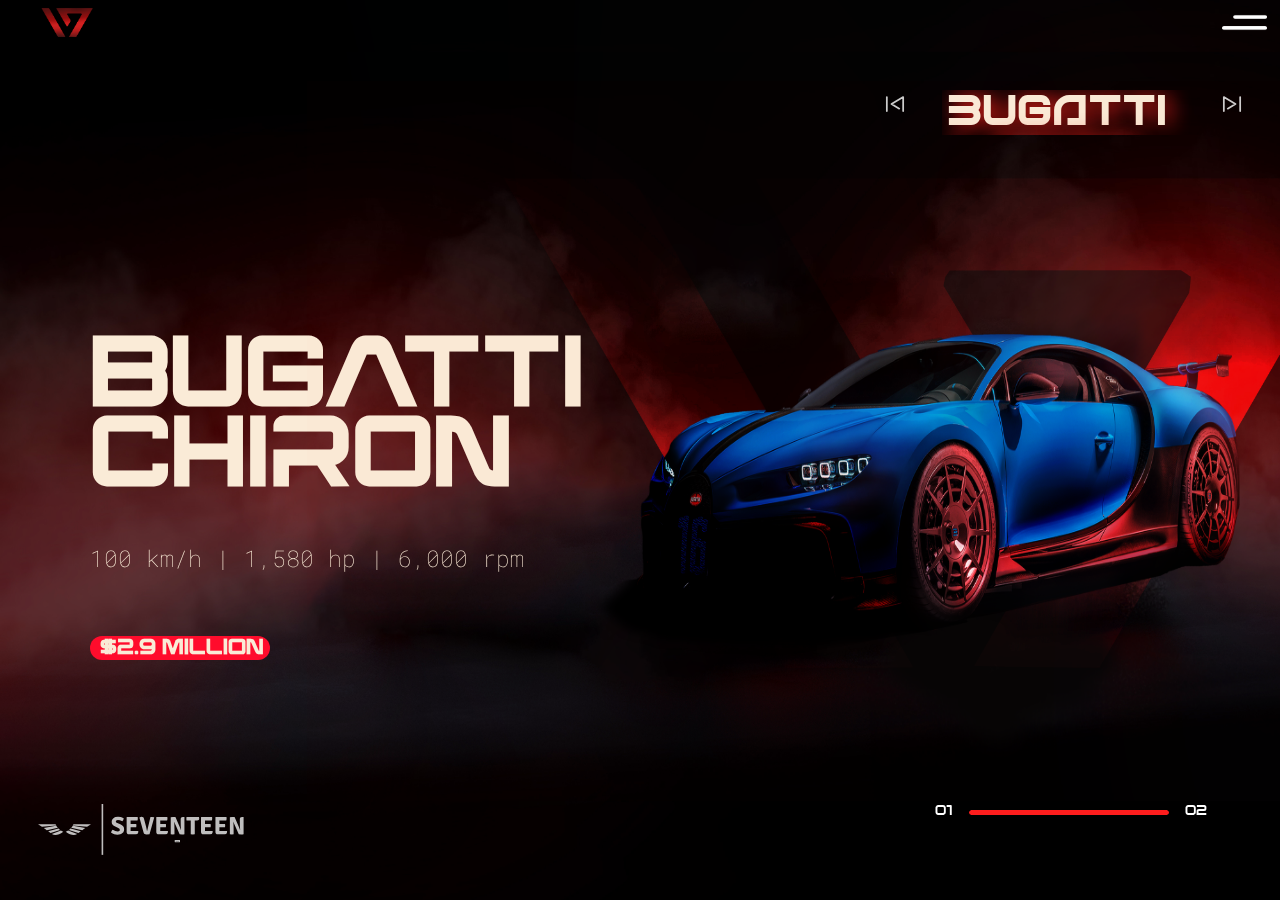
<file: courasel/shop.html>
<!DOCTYPE html>
<html lang="en">
<head>
    <meta charset="UTF-8">
    <meta http-equiv="X-UA-Compatible" content="IE=edge">
    <meta name="viewport" content="width=device-width, initial-scale=1.0">
    <title>Document</title>
    <link rel="stylesheet" href="style.css">
    
</head>
<body>
  <div class="about" > 
    <a href="../index.html">
      <center>
      <div class="line"></div>
        <p>
        HOME
        <div class="line"></div>
      </p>
      

      </center>
     
      
    </a>
   
    <a href="../#panel3" target="#panel3" class="about-a">
      <center>
        <p>
       ABOUT
      </p>
      </center>
     
      
    </a>

    <a href="../#panel4">
      <center>
        <p>
        CONTACT
      </p>
      </center>
     
      
    </a>
  </div>
    <div class="nav">
        <img src="lugu-l.png" class="logo" id="logo" alt="">
          <div class="bar">         
          </div>
        <img src="menu.png" class="menu" id="menu">            
      </div>
    <div id="carousel-wrapper">
        
        <img src="bg.png" class="s-bg" alt="">
        
    <div class="box">
      <ul>
        <li class="item-1">BUGATTI</li>
        <li class="item-2">LAMBO</li>
        <li class="item-3">FERARI</li>
        
      </ul>  
    </div>
    <button id="cb2"><svg viewBox="0 0 24 24" fill="none" xmlns="http://www.w3.org/2000/svg" stroke="#fffafa"><g id="SVGRepo_bgCarrier" stroke-width="0"></g><g id="SVGRepo_tracerCarrier" stroke-linecap="round" stroke-linejoin="round"></g><g id="SVGRepo_iconCarrier"> <path d="M19 6V18M5 18V6L15 12L8.33333 16" stroke="#ffffff" stroke-width="1.5" stroke-linecap="round" stroke-linejoin="round"></path> </g></svg></button>
    <button id="cb1"><svg viewBox="0 0 24 24" fill="none" xmlns="http://www.w3.org/2000/svg" stroke="#fffafa"><g id="SVGRepo_bgCarrier" stroke-width="0"></g><g id="SVGRepo_tracerCarrier" stroke-linecap="round" stroke-linejoin="round"></g><g id="SVGRepo_iconCarrier"> <path d="M19 6V18M5 18V6L15 12L8.33333 16" stroke="#ffffff" stroke-width="1.5" stroke-linecap="round" stroke-linejoin="round"></path> </g></svg></button>
  
        <div id="menu">
            <div id="current-option">
              <span id="current-option-text1" data-previous-text="" data-next-text=""></span>
              <p class="p3-explore " id="price"> 
                $2.9 Million
              </p>
              <span id="current-option-text2" data-previous-text="" data-next-text=""></span>
            </div>
            <div class="b">
            <button id="one">03</button><div class="numbar" id="n-1" ></div>
            <button id="previous-option">02</button><div class="numbar" id="n-2" ></div>
            <button id="next-option">01</button><div class="numbar" id="n-3" ></div>

            </div>
            
        </div>
        <div class="logs" id="logs"><img src="lugu1-l.png" alt=""></div>
        <div id="image"> 
            <img src="bugatti-l.png" class="car" id="car" alt="">
            
        </div>
        <div class="a">

          <button id="b1">01</button>
          <div id="con-slide"><div id="b-slide"></div></div>
          <button id="b2">02</button>
              
              
      </div>
    </div>

<svg width="215.15" height="50.87290640394089" viewBox="0 0 406 96" class="css-1j8o68f"><defs id="SvgjsDefs5474"></defs><g id="SvgjsG5475" featurekey="symbolFeature-0" transform="matrix(1.147987090049967,0,0,1.147987090049967,-7.39992489632189,-9.086984510687493)" fill="#111111"><g xmlns="http://www.w3.org/2000/svg"><path d="M35.318,41.017H6.446l6.451,4.253l23.108-2.02c0.143-0.013,0.269,0.089,0.288,0.23c0.02,0.142-0.076,0.272-0.216,0.298   l-20.146,3.71l4.98,3.646l18.053-4.135C37.456,45.225,36.24,43.232,35.318,41.017z"></path><path d="M29.096,57.131l0.118,0.085c1.708,1.178,3.626,1.765,5.772,1.766c3.687,0.002,8.068-1.763,13.115-5.323   c-1.408-0.632-2.72-1.334-3.93-2.124L29.096,57.131z"></path><path d="M40.172,48.318L23.1,52.74l4.011,2.944l15.573-5.187C41.782,49.816,40.944,49.092,40.172,48.318z"></path><path d="M63.996,43.25l23.108,2.02l6.451-4.253H64.682c-0.923,2.215-2.139,4.208-3.645,5.982l18.053,4.135l4.981-3.646   l-20.147-3.71c-0.14-0.026-0.236-0.157-0.216-0.298C63.727,43.338,63.853,43.237,63.996,43.25z"></path><path d="M51.899,53.66c5.047,3.561,9.428,5.326,13.115,5.323c2.146-0.001,4.064-0.589,5.772-1.766l0.118-0.085l-15.075-5.595   C54.619,52.326,53.306,53.028,51.899,53.66z"></path><path d="M57.316,50.496l15.573,5.187L76.9,52.74l-17.072-4.422C59.056,49.092,58.218,49.816,57.316,50.496z"></path></g></g><g id="SvgjsG5476" featurekey="textGroupContainer" transform="matrix(1,0,0,1,405,0)" fill="#111111"><rect xmlns="http://www.w3.org/2000/svg" y="0" height="1" width="1" opacity="0"></rect><rect xmlns="http://www.w3.org/2000/svg" y="0" x="-285" width="3" height="96"></rect></g><g id="SvgjsG5477" featurekey="vMvB0T-0" transform="matrix(2.3732675972201016,0,0,2.3732675972201016,137.28802153149346,9.66546380332356)" fill="#111111"><path d="M0.3 18.82 q0.06 -0.66 0.41 -1.32 t0.83 -1.08 q2.14 1.3 4.06 1.3 q0.84 0 1.23 -0.38 t0.39 -0.94 q0 -0.94 -1.26 -1.48 l-2.36 -1 q-1.38 -0.62 -2.12 -1.49 t-0.74 -2.21 q0 -0.92 0.37 -1.68 t1.04 -1.32 t1.59 -0.87 t2.04 -0.31 q2.24 0 4.52 1.14 q-0.1 1.54 -1.08 2.4 q-2.04 -0.98 -3.6 -0.98 q-0.8 0 -1.2 0.36 t-0.4 0.82 q0 0.78 1.18 1.26 l2.4 1.02 q1.52 0.64 2.27 1.64 t0.75 2.32 q0 0.94 -0.34 1.72 t-1.01 1.35 t-1.67 0.89 t-2.34 0.32 q-2.6 0 -4.96 -1.48 z M15.8 15.96 l-0.02 1.44 l0 0.02 q0.92 -0.04 1.48 -0.04 l4.64 0 q0 0.74 -0.06 1.14 q-0.24 1.54 -2.04 1.54 l-5.32 0 q-0.86 0 -1.35 -0.5 t-0.49 -1.36 l0 -11.72 l0.14 -0.14 l8.62 0 q0.12 0.58 0.12 1.26 t-0.28 1.42 l-5.46 0 l0.02 1.44 l0 1.4 q0.52 -0.02 1.36 -0.02 l3.06 0 q0.18 0.56 0.18 1.28 t-0.18 1.32 l-4.42 0 l0 1.52 z M28.94 17.32 l2.62 -10.98 q0.48 -0.12 1.24 -0.12 q1.04 0 1.64 0.22 l0.12 0.16 l-3.74 13.4 q-1.14 0.12 -2.29 0.12 t-1.66 -0.29 t-0.77 -1.15 l-3.32 -12.06 q1.08 -0.46 1.78 -0.46 q0.84 0 1.24 0.38 t0.62 1.2 l1.54 5.7 q0.36 1.34 0.76 3.64 q0.04 0.24 0.22 0.24 z M39.379999999999995 15.96 l-0.02 1.44 l0 0.02 q0.92 -0.04 1.48 -0.04 l4.64 0 q0 0.74 -0.06 1.14 q-0.24 1.54 -2.04 1.54 l-5.32 0 q-0.86 0 -1.35 -0.5 t-0.49 -1.36 l0 -11.72 l0.14 -0.14 l8.62 0 q0.12 0.58 0.12 1.26 t-0.28 1.42 l-5.46 0 l0.02 1.44 l0 1.4 q0.52 -0.02 1.36 -0.02 l3.06 0 q0.18 0.56 0.18 1.28 t-0.18 1.32 l-4.42 0 l0 1.52 z M58.46 6.199999999999999 l0.14 0.14 l0 13.6 q-0.8 0.18 -1.89 0.18 t-1.93 -0.12 l-3.14 -7.16 q-0.56 -1.22 -1.14 -2.82 l-0.06 0.02 q0.24 2.92 0.24 5.98 l0 3.98 q-0.62 0.12 -1.5 0.12 t-1.48 -0.12 l0 -13.6 q0.76 -0.18 1.83 -0.18 t1.91 0.12 l3.1 7.14 q0.84 1.98 1.24 3.04 l0.08 -0.04 q-0.24 -2.78 -0.24 -5.9 l0 -2.44 q0 -1.04 0.42 -1.49 t1.36 -0.45 l1.06 0 z M66.8 8.98 l0.02 1.48 l0 9.54 q-0.68 0.12 -1.62 0.12 t-1.58 -0.12 l0 -11.02 l-1.28 0.02 l-2.06 0 q-0.12 -0.58 -0.12 -1.33 t0.12 -1.33 l9.9 0 q0.16 0.52 0.16 1.26 t-0.4 1.07 t-1.28 0.33 l-0.58 0 l-1.26 -0.02 l-0.02 0 z M74.96 15.96 l-0.02 1.44 l0 0.02 q0.92 -0.04 1.48 -0.04 l4.64 0 q0 0.74 -0.06 1.14 q-0.24 1.54 -2.04 1.54 l-5.32 0 q-0.86 0 -1.35 -0.5 t-0.49 -1.36 l0 -11.72 l0.14 -0.14 l8.62 0 q0.12 0.58 0.12 1.26 t-0.28 1.42 l-5.46 0 l0.02 1.44 l0 1.4 q0.52 -0.02 1.36 -0.02 l3.06 0 q0.18 0.56 0.18 1.28 t-0.18 1.32 l-4.42 0 l0 1.52 z M86.41999999999999 15.96 l-0.02 1.44 l0 0.02 q0.92 -0.04 1.48 -0.04 l4.64 0 q0 0.74 -0.06 1.14 q-0.24 1.54 -2.04 1.54 l-5.32 0 q-0.86 0 -1.35 -0.5 t-0.49 -1.36 l0 -11.72 l0.14 -0.14 l8.62 0 q0.12 0.58 0.12 1.26 t-0.28 1.42 l-5.46 0 l0.02 1.44 l0 1.4 q0.52 -0.02 1.36 -0.02 l3.06 0 q0.18 0.56 0.18 1.28 t-0.18 1.32 l-4.42 0 l0 1.52 z M105.5 6.199999999999999 l0.14 0.14 l0 13.6 q-0.8 0.18 -1.89 0.18 t-1.93 -0.12 l-3.14 -7.16 q-0.56 -1.22 -1.14 -2.82 l-0.06 0.02 q0.24 2.92 0.24 5.98 l0 3.98 q-0.62 0.12 -1.5 0.12 t-1.48 -0.12 l0 -13.6 q0.76 -0.18 1.83 -0.18 t1.91 0.12 l3.1 7.14 q0.84 1.98 1.24 3.04 l0.08 -0.04 q-0.24 -2.78 -0.24 -5.9 l0 -2.44 q0 -1.04 0.42 -1.49 t1.36 -0.45 l1.06 0 z"></path></g><g id="SvgjsG5478" featurekey="sloganFeature-0" transform="matrix(1.9455251618787832,0,0,1.9455251618787832,254.5369652675177,44.49805619293609)" fill="#111111"><path d="M1.98 12.08 l4.8 0 c0.06 0 0.14 0.1 0.14 0.14 l0 1.76 c0 0.1 -0.08 0.14 -0.14 0.14 l-4.8 0 c-0.1 0 -0.2 -0.04 -0.2 -0.14 l0 -1.76 c0 -0.1 0.1 -0.14 0.2 -0.14 z M2.8 13.02 c-0.18 0 -0.18 0.24 0 0.24 l3.14 0 c0.16 0 0.16 -0.24 0 -0.24 l-3.14 0 z"></path></g></svg>
<script src="jquery-2.2.4.min.js"></script>
<script src="js.js"></script>
</body>
</html>
</file>
<file: courasel/style.css>
@import url("https://fonts.googleapis.com/css?family=Poppins|Lato|Roboto+Mono&display=swap");

body {
  width: 100%;
  height: 100%;
  overflow: hidden;
  margin: 0;
  padding: 0;
  background: lighten(#CB8589, 5%);
  font-family: "Helvetica Neue", "Roboto Mono", "Poppins", sans-serif;
  display: flex;
  flex-direction: column;
  justify-content: center;
  align-items: center;
  background-color: black;
}

* {
  box-sizing: border-box;
  outline: none;
  user-select: none;
}

#carousel-wrapper {
  width: 100%;
  height: 100%;
  display: flex;
  flex-direction: row;
  justify-content: center;
  overflow: hidden;
  

  #menu {
    position: absolute;
    height: 100%;
    width: 100%;
    overflow: hidden;
    font-weight: 700;
    line-height: 1;
    display: flex;
    flex-direction: row;
    
    vertical-align: middle;
    transition: all 0.6s ease-in-out;
    

    #current-option {
      position: relative;
      width: 50%;
      height: 350px;
      display: flex;
      flex-direction: column;
     overflow: hidden;
      top:4%;
      bottom: 0;
      margin-top: auto;
      margin-bottom: 20%;
      color: antiquewhite;
      left:7%;
      \\background-color: aqua;

      #current-option-text1 {
        font-size: 5.6rem;
        line-height: 5rem;
        width: 520px;
        height: 200px;
        display: flex;
        

      
        background-color: rgba(127, 255, 212, 0);
     

        &::before {
          content: attr(data-next-text);
          position: absolute;
          transform: translate(0%, 380px);
          width: 520px;
          height: 200px;
          display: flex;
          flex-direction: column;
          align-items: center;
          justify-content: flex-start;
          
        }

        &::after {
          content: attr(data-previous-text);
          position: absolute;
          transform: translate(0%, -380px);
          width: 520px;
          height: 200px;
          display: flex;
          flex-direction: column;
          align-items: center;
          justify-content: flex-start;
         
        }
      }

      #current-option-text2 {
        font-size: 0.8rem;
        width:520px;
        height: 40px;
        display: flex;
        flex-direction: column;
        align-items: flex-start;
        justify-content: flex-end;
        background-color: rgba(127, 255, 212, 0);
       


        &::before {
          content: attr(data-next-text);
          position: absolute;
          transform: translate(0%, 380px);
          width: 100%;
          height: 40px;
          display: flex;
          flex-direction: column;
          align-items: flex-start;
          justify-content: flex-end;
      
        }

        &::after {
          content: attr(data-previous-text);
          position: absolute;
          transform: translate(0%, -380px);
          width: 100%;
          height: 40px;
          display: flex;
          flex-direction: column;
          align-items: flex-start;
          justify-content: flex-end;
        
        }
      }
    }

  
    
    #previous-option {
      
      font-size: 10px;
      width: 1.5rem;
      height: 1.5rem;
      border: none;
      display: block;
      cursor: pointer;
      background-color: rgba(0, 0, 0, 0);
      background-size: cover;
      position: absolute;
      transform: translate(0px, 0px);
      bottom: 45%;
      right: 30PX;
      color: aliceblue;
    }

    #one
    {
  
      width: 1.5rem;
      height: 1.5rem;
      border: none;
      display: block;
      cursor: pointer;
      background-color: rgba(0, 0, 0, 0);
      background-size: cover;
      position: absolute;
      transform: translate(0px, 0px);
      bottom: 40%;
      right: 30PX;
      color: aliceblue;
      font-size: 10px;
    }

    #next-option {
      
      font-size: 10px;
      width: 1.5rem;
      height: 1.5rem;
      border: none;
      cursor: pointer;
      background-color: rgba(240, 255, 255, 0);
      background-size: cover;
      position: absolute;
      transform: translate(0px, 0px);
      transition: 1s;
      bottom: 50%;
      right: 30PX;
      color: aliceblue;
      
    }
  }

  #image {
    height: 80%;
    width: 80%;
    background-position: center;
    background-repeat: no-repeat;
    background-size: cover;
    z-index: 0;
    position: absolute;
    bottom: 11%;
    right: -4%;
    pointer-events: none;
    background-color: #ec111c02;
    image-rendering:optimizeSpeed;
    
    
  }

  .car
  {
    position: absolute;
    display: flex;
    width: 100%;
    height: 100%;
    z-index: 2;
  }

  &.anim-next {
    pointer-events: none;
    

    
    #current-option-text1 {
      animation: next-text 0.65s 0.085s;
    }

    #current-option-text2 {
      animation: next-text 0.65s 0.085s;
    }


    /*
    #previous-option {
      animation: next-top-arrow 0.65s 0.085s;
    }

    #next-option {
      animation: next-bottom-arrow 0.65s 0.085s;
    }
    */
    #logs
    {
      animation: next-image 0.65s 0.085s;
    }
    
    #image {
      animation: next-image 0.65s 0.085s;
    }
  }

  &.anim-previous {
    pointer-events: none;
    

    #current-option-text1 {
      animation: previous-text 0.65s 0.085s;
    }

    #current-option-text2 {
      animation: previous-text 0.65s 0.085s;
    }
/*
    #previous-option {
      animation: previous-top-arrow 0.65s 0.085s;
    }

    #next-option {
      animation: previous-bottom-arrow 0.65s 0.085s;
    }*/
    #logs
    {
      animation: previous-image 0.65s 0.085s;
    }
    
    #image {
      animation: previous-image 0.65s 0.085s;
    }
    
  }
}

@keyframes previous-text {
  50%,
  55% {
    transform: translate(0%, 390px);
  }
  to {
    transform: translate(0%, 380px);
  }
}

@keyframes previous-top-arrow {
  50% {
    transform: translate(310px, 53px);
  }
}

@keyframes previous-bottom-arrow {
  50% {
    transform: translate(310px, -47px) rotate(180deg);
  }
}

@keyframes previous-image {
  0% {
    transform: translate(0px, 0) scale(1);
    opacity: 1;
  }
  70% {
    transform: translate(0px, 0) scale(1.1);
    opacity: 0;
  }
  100% {
    transform: translate(0px, 0) scale(1);
    opacity: 1;
  }
}

@keyframes next-text {
  50%,
  55% {
    transform: translate(0%, -390px);
  }
  to {
    transform: translate(0%, -380px);
  }
}

@keyframes next-top-arrow {
  50% {
    transform: translate(310px, 47px);
  }
}

@keyframes next-bottom-arrow {
  50% {
    transform: translate(310px, -53px) rotate(180deg);
  }
}

@keyframes next-image {
  0% {
    transform: translate(0px, 0) scale(1);
    opacity: 1;
  }
  70% {
    transform: translate(0px, 0) scale(1.1);
    opacity: 0;
  }
  100% {
    transform: translate(0px, 0) scale(1);
    opacity: 1;
  }
}


.s-bg
{
  position: absolute;
  display: flex;
  width: 100%;
  height: 100%;
  
}

.nav
{
    z-index: 1;
    position: absolute;
    display: flex;
    height: 5%;
    width: 100%;
    float: left;
    color: aliceblue;
    top:0;
    
}

.menu
{
position: absolute;
display: flex;
height: 100%;
float: right;
right: 0;
margin-right: 1%;
transform: scale(1);
}
.logo
{
    position: absolute;
    height: 100%;
    margin-left: 30px;
    transform: scale(0.7);
  
 
}


#logs
{
  position: absolute;
  display: flex;
  height: 60%;
  width: 60%;
  left: 39%;
  bottom: 23%;
  mix-blend-mode: color-dodge;
  pointer-events: none;


}

.numbar
{
  position: absolute;
  display: flex;
  height: 2px;
  border-radius: 25px;
  width:0px;
  background-color: #ec111c;
  bottom: 51%;
  right: 30PX;

}

#n-2
{
  top: 54%;
}

#n-3
{
  top: 59%;
}

@font-face {
  font-family: "Air";
  src: url("fonts/Venus.ttf") format("truetype");
 
  }

  @font-face {
    font-family: "Ven";
    src: url("fonts/Airbeat.ttf") format("truetype");
   
    }
  button
  {
    font-family: "Air";
  }
  #current-option-text1 {
    font-family: "Air";
  }
  #current-option-text2 
  {
    font-weight: 100;
    font-size: 23px !important;
   
  }

  .p3-explore {
    position: absolute;
    display: flex;
   left: 0%;
    height: 24px;
    width: 180px;
    
    bottom: 0;
    z-index: 1;
    font-family: 'Air';
    font-size: 20px;
    color: antiquewhite;
    transition: 0.4s;
    background-color: rgb(255, 12, 44);
    border-radius: 25px;
    padding-left: 10px;

    
}

svg {
  position: absolute;
  display: flex;
  opacity: 0.8;
  bottom: 5%;
 left: 3%;
  filter: invert(1);
  z-index: 3;
}

.b
{
  position: absolute;
  display: flex;
  right: -12px;
  width: 1%;
  height: 90%;

  z-index: 3;

}



.a
{
    position:absolute;
    width: 300px;
    height: 30px;
    background-color: rgba(0, 255, 255, 0);
    bottom: 8%;
    right: 4%;

}

#b1,#b2
{
    height: 20px;
    border-style: none;
    background-color: rgba(0, 0, 0, 0);
    display: inline-flex;
    color: rgb(255, 255, 255);
}
button:hover
{
    background-color: aliceblue;
}
#con-slide
{
    position: relative;
    width: 200px;
    height:5px;
    background-color: rgb(0, 0, 0);
    border-radius: 25px;
    display: inline-flex;
    overflow: hidden;
    
}

#b-slide
{
    position: relative;
    width: 200px;
    height:5px;
    background-color: rgb(253, 29, 29);
    border-radius: 25px;
    display: inline-flex;
    
}

.b{
  visibility: hidden;
}

.box {
  height: 45px;
  width: 300px;
  overflow: hidden;
  position: absolute;
  top:10%;
  right: 3%;

  
}

ul {
  margin: 0;
  padding: 0;
  animation: scrollUp 1.5s 0.16s infinite forwards;
  background-color: rgba(127, 255, 212, 0);
  color: antiquewhite;
  
  
}
ul li {
  font-size: 40px;
  opacity: 1;
  height: 30px;
  padding: 5px;
  list-style: none;
  background-color: rgba(255, 0, 43, 0);
  font-family: 'ven';
  filter: drop-shadow(5px 0px 10px rgb(247, 34, 27));
  
  
}
@keyframes fadeOut {
  from {
      opacity: 1;
 }
  to {
      opacity: 0;
 }
}

.item-1
{
  margin-top:-12px;
}

.item-2
{
  margin-top:12px;
}

.item-3
{
  margin-top:10px;
}
#cb1
{
  width: 30px;
  height: 30px;
  background-color: rgba(250, 235, 215, 0);
  border-style: none;
  z-index: 1;
  position: absolute;
  top:10%;
  right: 3%;
}
#cb1 svg
{
  filter: invert(0);
  position: relative;
  display: flex;
  height: 100%;
  transition: scale 0.5s;
 
}

#cb1 svg:hover
{
  filter: drop-shadow(1px 0px 4px rgb(255, 0, 0));
  scale: 1.3;
  transition: 0.5s;
}

#cb2 svg:hover
{
  filter: drop-shadow(1px 0px 4px rgb(255, 0, 0));
  scale: 1.3;
  transition: 0.5s;

}


#cb2 svg
{
  filter: invert(0);
  position: relative;
  display: flex;
  height: 100%;
  transform :scaleX(-1);
  transition: scale 0.5s;
}



#cb2
{
  width: 100px;
  height: 30px;
  border-style: none;
  background-color: rgba(250, 235, 215, 0);
  z-index: 1;
  position: absolute;
  top:10%;
  right: 24%;
}


.about
{
  position: absolute;
  z-index: 1;
  width: 0%;
  height:3%;
  right:4%;
  margin-left: 5px;
  top:3px;
  opacity: 0;
 

 
  

}

.about p {
  position: absolute;
  color: rgb(255, 255, 255);
  text-decoration: none;
  font-size: 10px;


  
}
.about a{ 
  width: 10%;
  height: 100%;
  
}


.about a:nth-child(1) {
  position:absolute;
  display: flex;
  left:10%
 
  
  
}
.about a:nth-child(2) {
  position:absolute;
  display: flex;
  left:40%


}

.about a:nth-child(3) {
  position:absolute;
  display: flex;
  left:70%

  
 
}
.about p
{
  font-family: 'ven';
}


.menu 
{
  transition: 0.5s;

}
.menu:hover 
{
  filter: drop-shadow(1px 1px 5px rgb(255, 0, 0));
  transition: 0.5s;
}

@keyframes image
{
  0%
  {
    scale: 1.4;
  }
  100%
  {
    scale: 1;
  }

}
</file>
